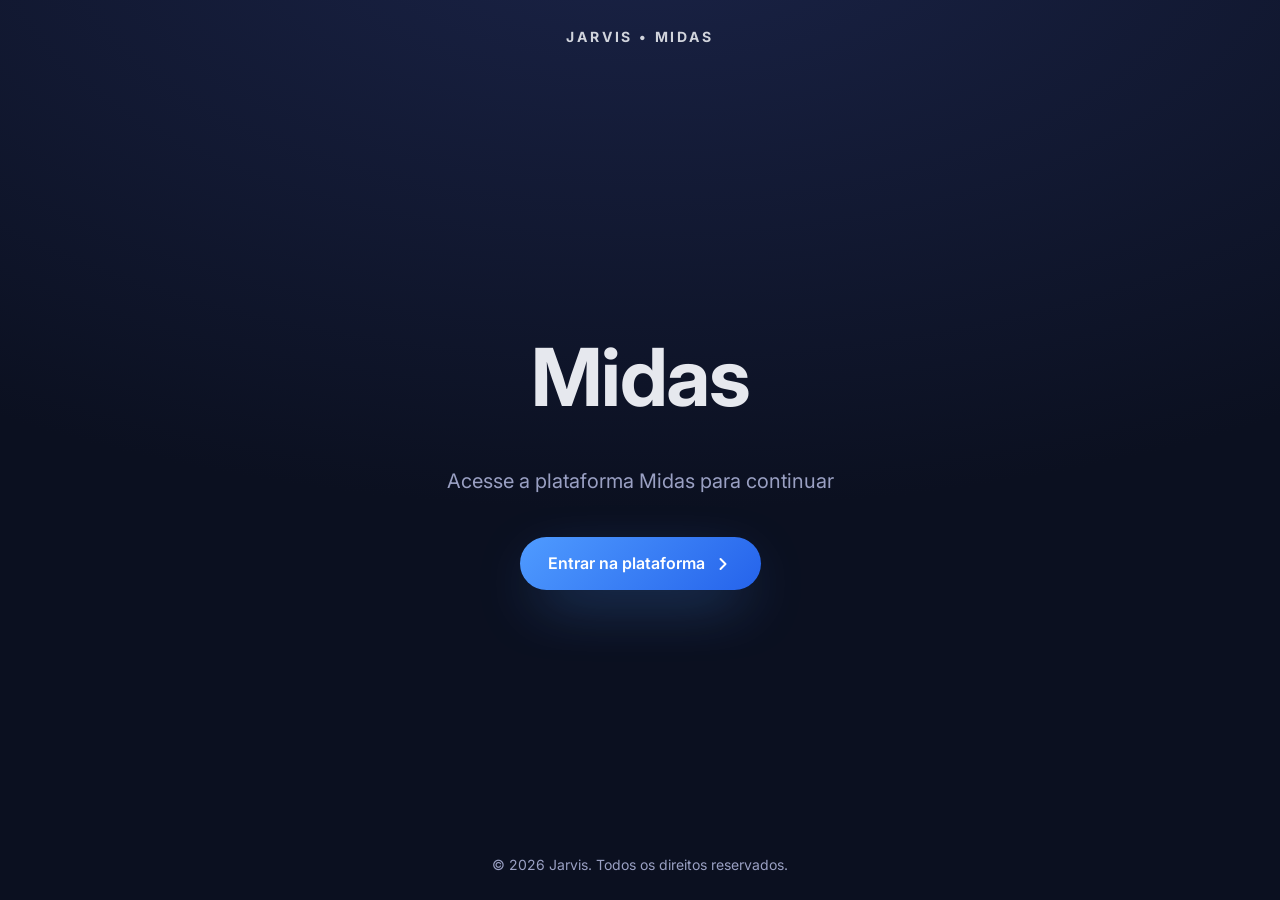
<file: index.html>
<!DOCTYPE html>
<html lang="pt-br">
<head>
    <meta charset="UTF-8">
    <meta name="viewport" content="width=device-width, initial-scale=1.0">
    <meta name="description" content="Midas - Plataforma Jarvis">
    <title>Jarvis | Midas</title>
    <link rel="preconnect" href="https://fonts.googleapis.com">
    <link rel="preconnect" href="https://fonts.gstatic.com" crossorigin>
    <link href="https://fonts.googleapis.com/css2?family=Inter:wght@400;500;600;700&display=swap" rel="stylesheet">
    <style>
        :root {
            --bg: #0b1020;
            --bg-gradient: radial-gradient(1200px 600px at 50% -10%, #1a2347, #0b1020);
            --text: #e6e8ee;
            --subtext: #9aa0c3;
            --accent: #4f9bff;
            --accent-hover: #2563eb;
        }

        * {
            margin: 0;
            padding: 0;
            box-sizing: border-box;
            font-family: 'Inter', -apple-system, BlinkMacSystemFont, 'Segoe UI', sans-serif;
        }

        body {
            background: var(--bg-gradient);
            color: var(--text);
            line-height: 1.6;
            min-height: 100vh;
            display: flex;
            flex-direction: column;
        }

        header {
            padding: 1.5rem 1.25rem;
            text-align: center;
        }

        .logo {
            color: var(--text);
            text-decoration: none;
            font-weight: 700;
            font-size: 0.875rem;
            letter-spacing: 0.2em;
            text-transform: uppercase;
            opacity: 0.9;
            transition: opacity 0.2s ease;
        }

        .logo:hover {
            opacity: 1;
        }

        main {
            flex: 1;
            display: flex;
            flex-direction: column;
            align-items: center;
            justify-content: center;
            text-align: center;
            padding: 0 1.25rem;
            gap: 1rem;
        }

        h1 {
            font-size: clamp(2.5rem, 8vw, 5rem);
            font-weight: 700;
            letter-spacing: -0.02em;
            margin-bottom: 0.5rem;
        }

        .subtitle {
            color: var(--subtext);
            font-size: clamp(1rem, 2vw, 1.25rem);
            margin-bottom: 1.5rem;
        }

        .cta {
            display: inline-flex;
            align-items: center;
            gap: 0.5rem;
            padding: 0.875rem 1.75rem;
            border-radius: 9999px;
            background: linear-gradient(135deg, var(--accent), var(--accent-hover));
            color: #ffffff;
            text-decoration: none;
            font-weight: 600;
            font-size: 1rem;
            box-shadow: 0 20px 60px -20px rgba(79, 155, 255, 0.9);
            transition: transform 0.2s ease, box-shadow 0.2s ease;
        }

        .cta:hover {
            transform: translateY(-2px);
            box-shadow: 0 25px 70px -20px rgba(79, 155, 255, 1);
        }

        .cta:focus-visible {
            outline: 2px solid var(--accent);
            outline-offset: 4px;
        }

        footer {
            padding: 1.5rem 1.25rem;
            text-align: center;
            color: var(--subtext);
            font-size: 0.875rem;
        }

        @media (max-width: 640px) {
            .cta {
                width: 100%;
                max-width: 280px;
                justify-content: center;
            }
        }
    </style>
</head>
<body>
    <header>
        <a class="logo" href="https://midas.homeaxis.qzz.io" aria-label="Ir para Midas">Jarvis • Midas</a>
    </header>
    <main>
        <h1>Midas</h1>
        <p class="subtitle">Acesse a plataforma Midas para continuar</p>
        <a class="cta" href="https://midas.homeaxis.qzz.io">
            Entrar na plataforma
            <svg width="20" height="20" viewBox="0 0 20 20" fill="none" xmlns="http://www.w3.org/2000/svg" aria-hidden="true">
                <path d="M7.5 5L12.5 10L7.5 15" stroke="currentColor" stroke-width="2" stroke-linecap="round" stroke-linejoin="round"/>
            </svg>
        </a>
    </main>
    <footer>
        <p>&copy; 2026 Jarvis. Todos os direitos reservados.</p>
    </footer>
</body>
</html>
</file>
